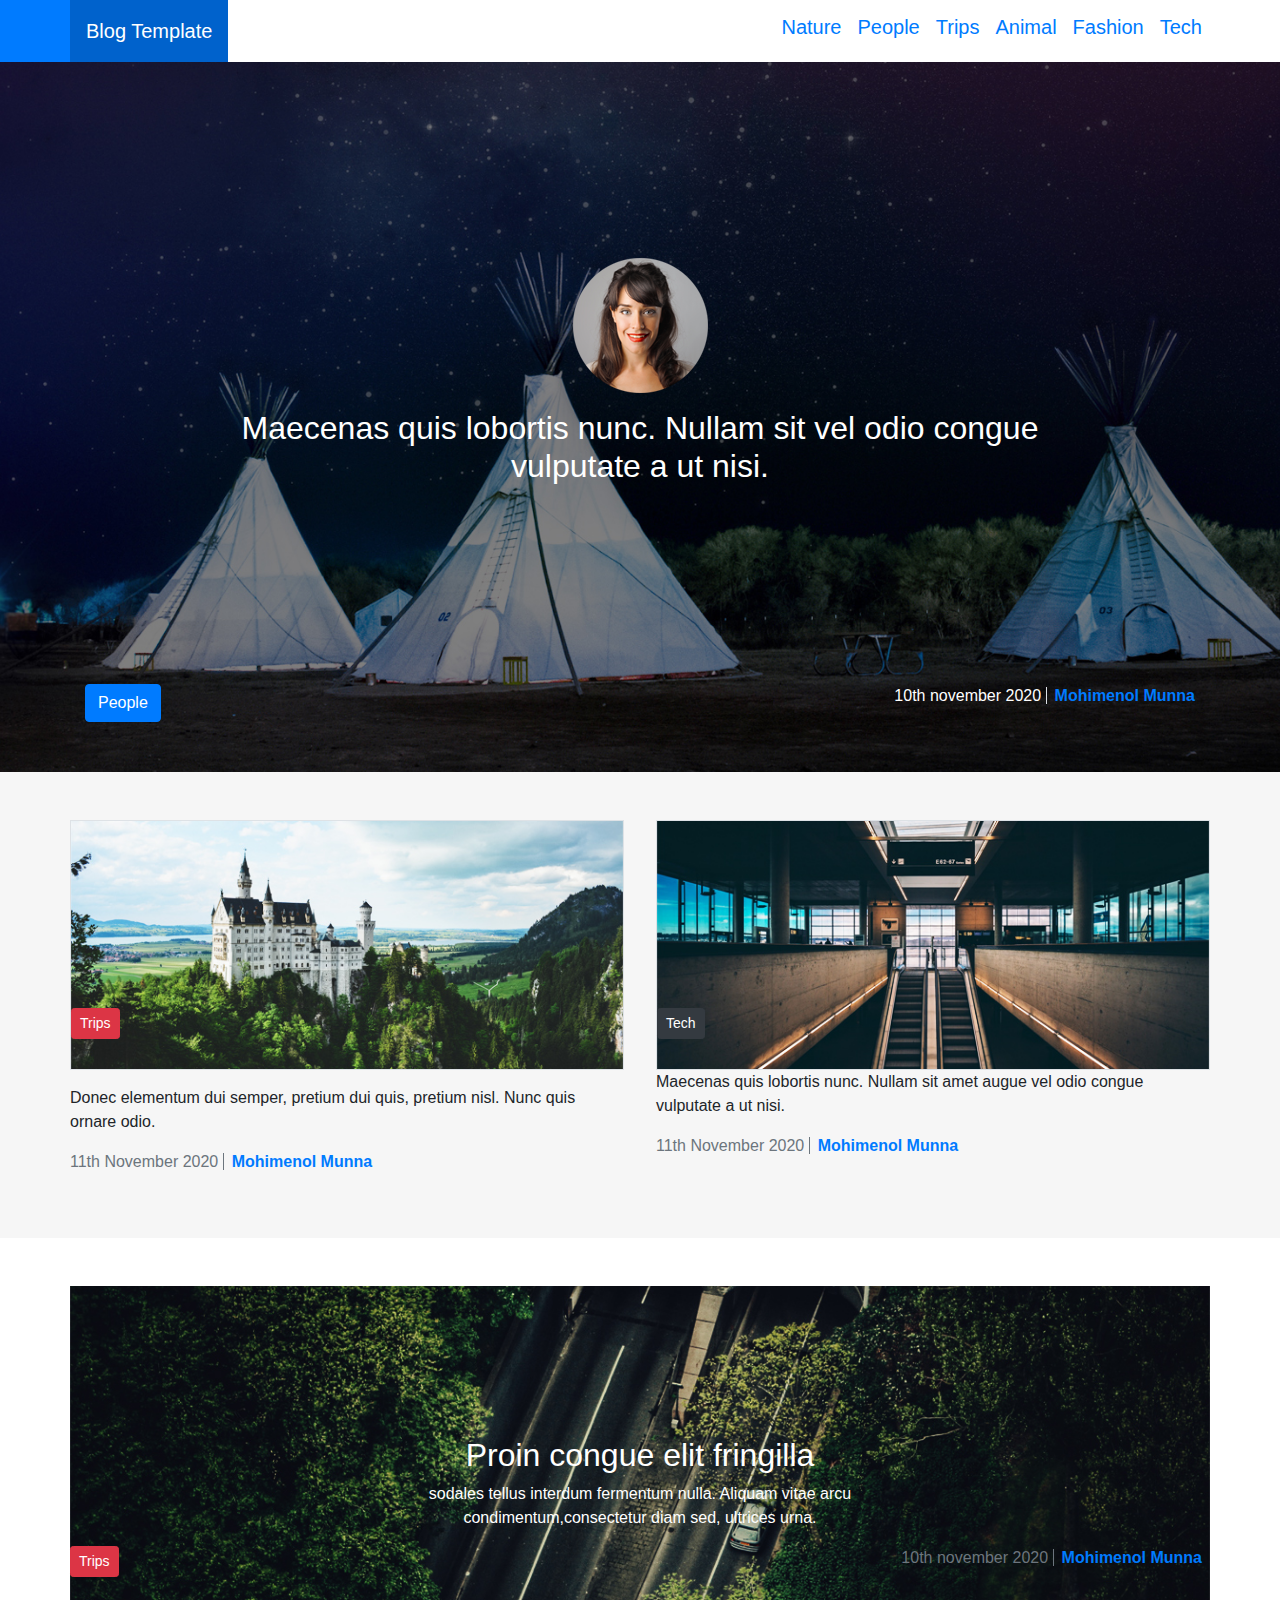
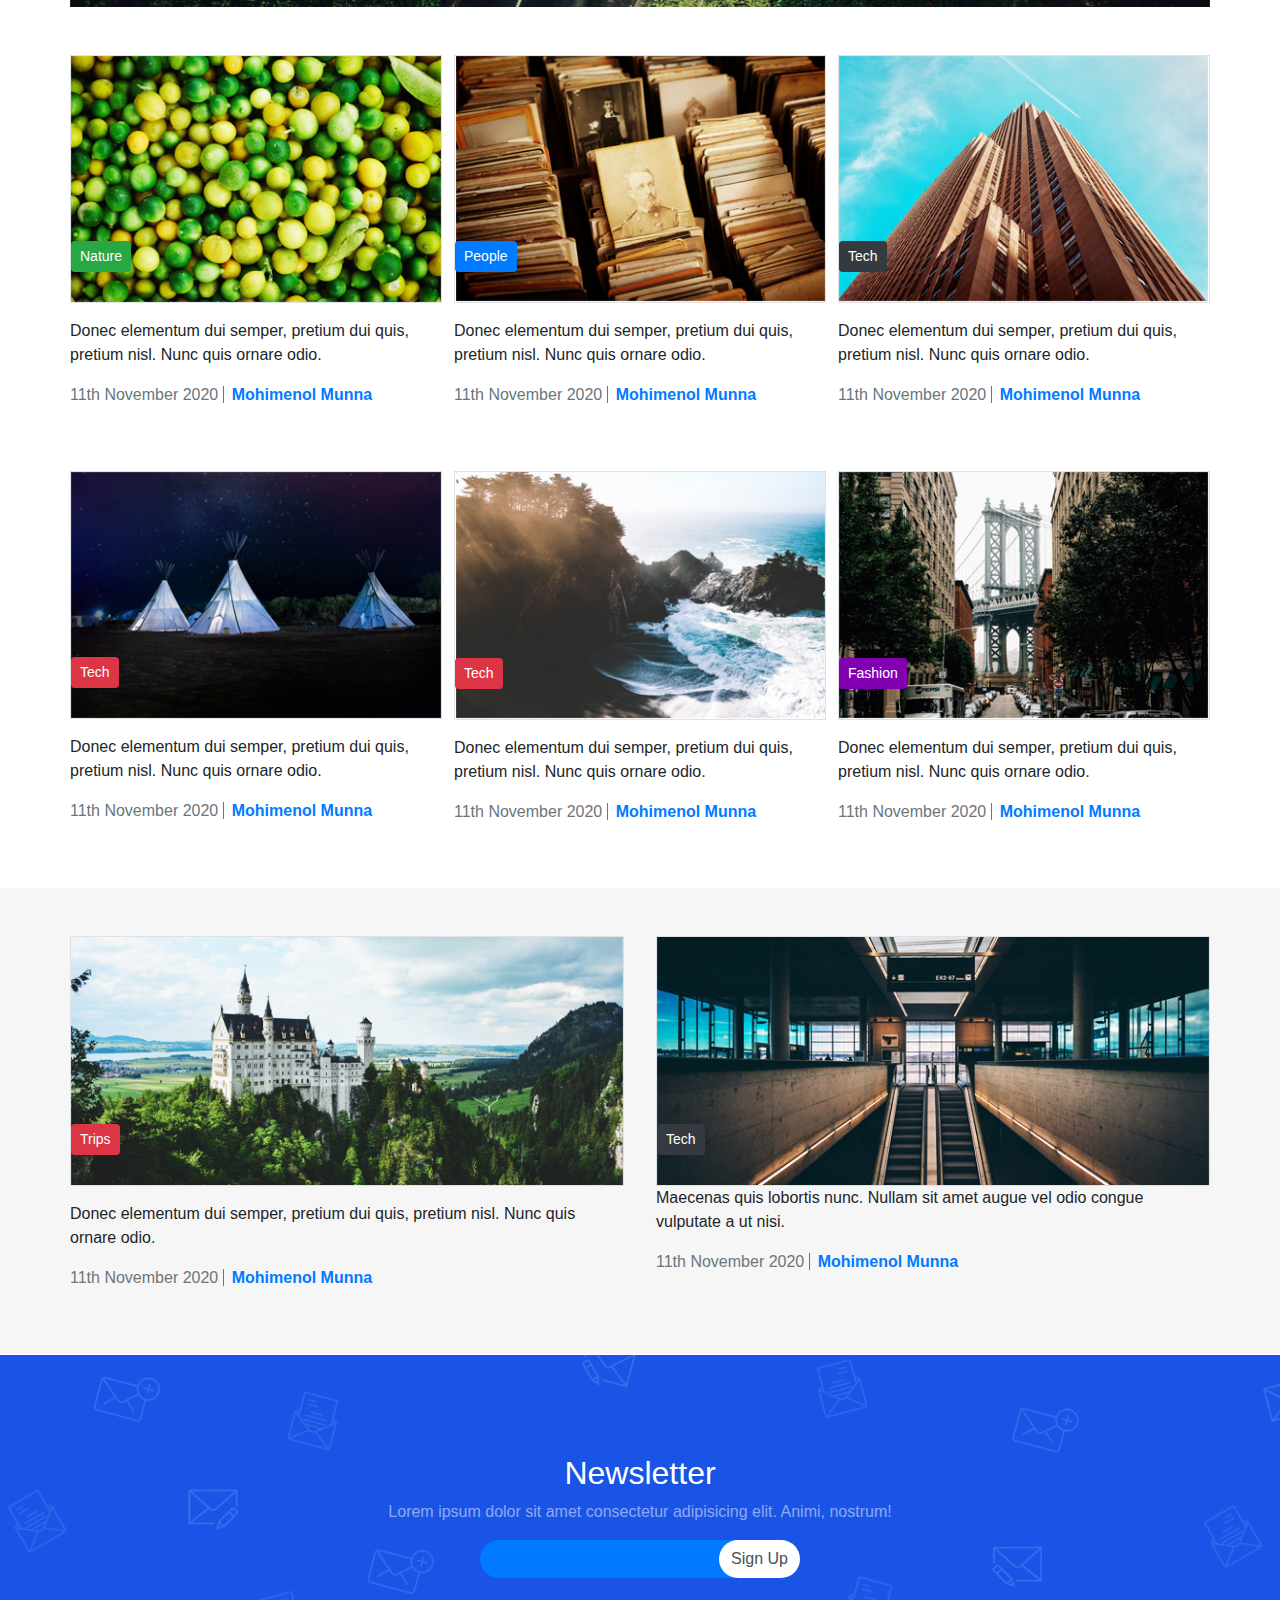
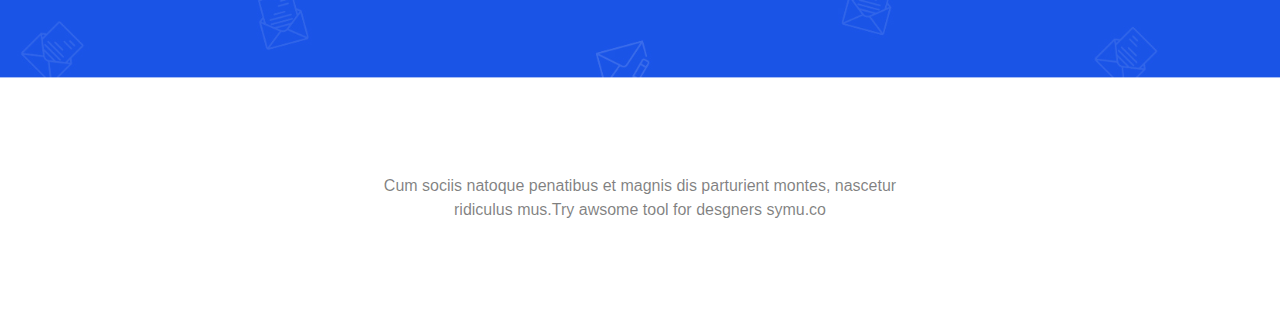
<file: by bootstrap/1.blog-final/index.html>
<!DOCTYPE html>
<html lang="en">
    <head>
        <meta charset="UTF-8">
        <meta name="viewport" content="width=device-width, initial-scale=1.0">
        <title>Blog Final With Bootstrap</title>

        <!-- Bootstrap  -->
        <link rel="stylesheet" href="css/bootstrap.min.css">

        <!-- Custom css -->
        <link rel="stylesheet" href="css/style.css">
    </head>

    <body class="m-0 p-0">
        <!-- Header Section  -->
        <header class="container-fluid px-0">
            <!-- navigation  -->
            <nav class="container navbar navbar-expand-md mx-auto p-0">
                <!-- brand/logo  -->
                <a href="#" class="navbar-brand bg-primary text-white p-3 brand">Blog Template</a>

                <!-- collapsible button   -->
                <button type="button" class="navbar-toggler" data-toggle="collapse" data-target="#collapsibleNavbar">
                    <span class="navbar-toggler-icon"></span>
                </button>
               

                <!-- menu  -->
                <div class="collapse navbar-collapse justify-content-end"           id="collapsibleNavbar">
                    <ul class="navbar-nav">
                        <li class="nav-item menu-item ">
                            <a href="#nature" class="nav-link h5 active">Nature</a>
                        </li>
                        <li class="nav-item menu-item">
                            <a href="#people" class="nav-link h5">People</a>
                        </li>
                        <li class="nav-item menu-item">
                            <a href="#trips" class="nav-link h5">Trips</a>
                        </li>
                        <li class="nav-item menu-item">
                            <a href="#animal" class="nav-link h5">Animal</a>
                        </li>
                        <li class="nav-item menu-item">
                            <a href="#fashion" class="nav-link h5">Fashion</a>
                        </li>
                        <li class="nav-item menu-item">
                            <a href="#tech" class="nav-link h5">Tech</a>
                        </li>
                    </ul>
                </div> 
            </nav>
            <!-- End Navigtion  -->
        </header>
        
        <!-- End Header Section  -->

        <!-- Hero Area  -->
        <div class="container-fluid px-0 hero-area">
            <div class="container">
                <!-- hero images  -->
                <div class="text-center mt-5 pt-5">
                    <img src="images/header-profile.png" alt="">
                </div>

                <!-- hero content -->
                <div class="w-75 mx-auto my-3 text-white text-center">
                    <h2>Maecenas quis lobortis nunc. Nullam sit vel odio congue vulputate a ut nisi.</h2>
                </div>

                <!-- hero footer  -->
                <div class="text-white hero-footer pt-5">
                    <a href="#" class="btn btn-primary">People</a>
                    <span class="float-right">
                        10th november 2020 <strong class="border-left pl-2 text-primary">Mohimenol Munna</strong>
                    </span>
                </div>
            </div>
        </div>
        <!-- End Hero Section  -->

        <!-- Medium Box  -->
        <div class="container-fluid px-0 py-5 medium-box">
            <div class="container">
                <div class="row">
                    <!-- Trips  -->
                    <div class="col-md-6 p-0 pr-3">
                        <!-- image  -->
                        <div class="border feature-image">
                            <img src="images/pic1.jpg" alt="trips" class="img-fluid">
                            <a href="#" class="btn btn-danger btn-sm text-white feature-item">Trips</a>
                        </div>
                        <p class="my-3">
                            Donec elementum dui semper, pretium dui quis, pretium nisl. Nunc quis ornare odio.
                        </p>
                        <p class="text-muted">
                            11th November 2020 <strong class="text-primary border-left border-secondary pl-2">Mohimenol Munna</strong>
                        </p>
                    </div>

                    <!-- Tech  -->
                    <div class="col-md-6 p-0 pl-3">
                        <!-- image  -->
                        <div class="border feature-image">
                            <img src="images/pic2.jpg" alt="trips" class="img-fluid">
                            <a href="#" class="btn btn-dark btn-sm text-white feature-item">Tech</a>
                        </div>
                        
                        <p>
                            Maecenas quis lobortis nunc. Nullam sit amet augue vel odio congue vulputate a ut nisi.
                        </p>
                        <p  class="text-muted">
                            11th November 2020 <strong class="text-primary border-left border-secondary pl-2">Mohimenol Munna</strong>
                        </p>
                    </div>
                </div>
            </div>
        </div>
        <!-- End Medium Box -->

        <!-- Large Box -->
        <div class="container-fluid">
            <div class="container large-box my-5">
                <!-- content  -->
                <div class="w-50 text-white mx-auto text-center">
                    <h2>Proin congue elit fringilla</h2>
                    <p>
                        sodales tellus interdum fermentum nulla. Aliquam vitae arcu condimentum,consectetur diam sed, ultrices urna. 
                    </p>
                </div>

                <!-- Large Box's footer  -->
                <div>
                    <a href="#" class="btn btn-danger btn-sm text-white">Trips</a>
                    <span class="float-right text-muted">10th november 2020 <strong class="text-primary border-left border-secondary px-2">Mohimenol Munna</strong></span>
                </div>
            </div>
        </div>
        <!-- End large Box  -->

        <!-- Small Box -->
        <div class="container-fluid my-3 px-0">
            <div class="container">
                <!-- small box first section -->
                <div class="row"> 
                    <!-- Nature  -->
                    <div class="col-md-4 px-0 pr-2">
                        <!-- image  -->
                        <div class="border feature-image">
                            <img src="images/p4.jpg" alt="trips" class="img-fluid">
                            <a href="#" class="btn btn-success btn-sm text-white feature-item">Nature</a>
                        </div>
                        <p class="my-3">
                            Donec elementum dui semper, pretium dui quis, pretium nisl. Nunc quis ornare odio.
                        </p>
                        <p class="text-muted">
                            11th November 2020 <strong class="text-primary border-left border-secondary pl-2">Mohimenol Munna</strong>
                        </p>
                    </div>

                    <!-- People  -->
                    <div class="col-md-4 px-1">
                        <!-- image  -->
                        <div class="border feature-image">
                            <img src="images/p5.jpg" alt="trips" class="img-fluid">
                            <a href="#" class="btn btn-primary btn-sm text-white feature-item">People</a>
                        </div>
                        <p class="my-3">
                            Donec elementum dui semper, pretium dui quis, pretium nisl. Nunc quis ornare odio.
                        </p>
                        <p class="text-muted">
                            11th November 2020 <strong class="text-primary border-left border-secondary pl-2">Mohimenol Munna</strong>
                        </p>
                    </div>

                    <!-- Tech -->
                    <div class="col-md-4 pl-2 pr-0">
                        <!-- image  -->
                        <div class="border feature-image">
                            <img src="images/p6.jpg" alt="trips" class="img-fluid">
                            <a href="#" class="btn btn-dark btn-sm text-white feature-item">Tech</a>
                        </div>
                        <p class="my-3">
                            Donec elementum dui semper, pretium dui quis, pretium nisl. Nunc quis ornare odio.
                        </p>
                        <p class="text-muted">
                            11th November 2020 <strong class="text-primary border-left border-secondary pl-2">Mohimenol Munna</strong>
                        </p>
                    </div>
                </div>
                <!-- end small box first section -->


                <!-- small box second section -->
                <div class="row my-5"> 
                    <!-- Trips  -->
                    <div class="col-md-4 pl-0 pr-2">
                        <!-- image  -->
                        <div class="border feature-image">
                            <img src="images/p7.jpg" alt="trips" class="img-fluid">
                            <a href="#" class="btn btn-danger btn-sm text-white feature-item">Tech</a>
                        </div>
                        <p class="my-3">
                            Donec elementum dui semper, pretium dui quis, pretium nisl. Nunc quis ornare odio.
                        </p>
                        <p class="text-muted">
                            11th November 2020 <strong class="text-primary border-left border-secondary pl-2">Mohimenol Munna</strong>
                        </p>
                    </div>

                    <!-- Trips 2  -->
                    <div class="col-md-4 px-1">
                         <!-- image  -->
                         <div class="border feature-image">
                            <img src="images/p8.jpg" alt="trips" class="img-fluid">
                            <a href="#" class="btn btn-danger btn-sm text-white feature-item">Tech</a>
                        </div>
                        <p class="my-3">
                            Donec elementum dui semper, pretium dui quis, pretium nisl. Nunc quis ornare odio.
                        </p>
                        <p class="text-muted">
                            11th November 2020 <strong class="text-primary border-left border-secondary pl-2">Mohimenol Munna</strong>
                        </p>
                    </div>

                    <!-- Fashion -->
                    <div class="col-md-4 pl-2 pr-0">
                        <!-- image  -->
                        <div class="border feature-image">
                            <img src="images/p9.jpg" alt="trips" class="img-fluid">
                            <a href="#" class="btn btn-sm text-white feature-item" style="background-color: #8200b2;">Fashion</a>
                        </div>
                        <p class="my-3">
                            Donec elementum dui semper, pretium dui quis, pretium nisl. Nunc quis ornare odio.
                        </p>
                        <p class="text-muted">
                            11th November 2020 <strong class="text-primary border-left border-secondary pl-2">Mohimenol Munna</strong>
                        </p>
                    </div>
                </div>
                <!-- end small box second section -->
            </div>
        </div>
        <!-- End Small Box  -->

        <!-- Medium Box 2 -->
        <div class="container-fluid px-0 py-5 medium-box">
            <div class="container">
                <div class="row">
                    <!-- Trips  -->
                    <div class="col-md-6 p-0 pr-3">
                        <!-- image  -->
                        <div class="border feature-image">
                            <img src="images/pic1.jpg" alt="trips" class="img-fluid">
                            <a href="#" class="btn btn-danger btn-sm text-white feature-item">Trips</a>
                        </div>
                        <p class="my-3">
                            Donec elementum dui semper, pretium dui quis, pretium nisl. Nunc quis ornare odio.
                        </p>
                        <p class="text-muted">
                            11th November 2020 <strong class="text-primary border-left border-secondary pl-2">Mohimenol Munna</strong>
                        </p>
                    </div>

                    <!-- Tech  -->
                    <div class="col-md-6 p-0 pl-3">
                        <!-- image  -->
                        <div class="border feature-image">
                            <img src="images/pic2.jpg" alt="trips" class="img-fluid">
                            <a href="#" class="btn btn-dark btn-sm text-white feature-item">Tech</a>
                        </div>
                        
                        <p>
                            Maecenas quis lobortis nunc. Nullam sit amet augue vel odio congue vulputate a ut nisi.
                        </p>
                        <p  class="text-muted">
                            11th November 2020 <strong class="text-primary border-left border-secondary pl-2">Mohimenol Munna</strong>
                        </p>
                    </div>
                </div>
            </div>
        </div>
        <!-- End Medium Box -->

        <!-- Newsletter  -->
        <div class="container-fluid newsletter">
            <div class="container w-50 mx-auto text-center px-0">
                <h2 class="text-white">Newsletter</h2>
                <p class="text-white-50">Lorem ipsum dolor sit amet consectetur adipisicing elit. Animi, nostrum!</p>
                <form class="form-inline w-50 mx-auto">
                    <input type="text" class="form-control w-100 bg-primary pl-3 pr-5">
                    <input type="submit" class="form-control bg-white" value="Sign Up">
                </form>
            </div>
        </div>
        <!-- End Newsletter  -->

        <!-- Footer  -->
        <footer class="container-fluid  bg-white">
            <div class="container my-5">
                <div class="w-50 mx-auto text-center py-5">
                    <p class="m-0 text-black-50">
                        Cum sociis natoque penatibus et magnis dis parturient montes, nascetur ridiculus mus.Try awsome tool for desgners symu.co
                    </p>
                </div>
            </div>
        </footer>
        <!-- End Footer  -->


        


        <!-- scripts  -->

            <!-- Bootstrap  -->
            <script src="js/jQuery.min.js"></script>
            <script src="js/bootstrap.min.js"></script>

        <!-- End Scripts  -->
    </body>
</html>
</file>
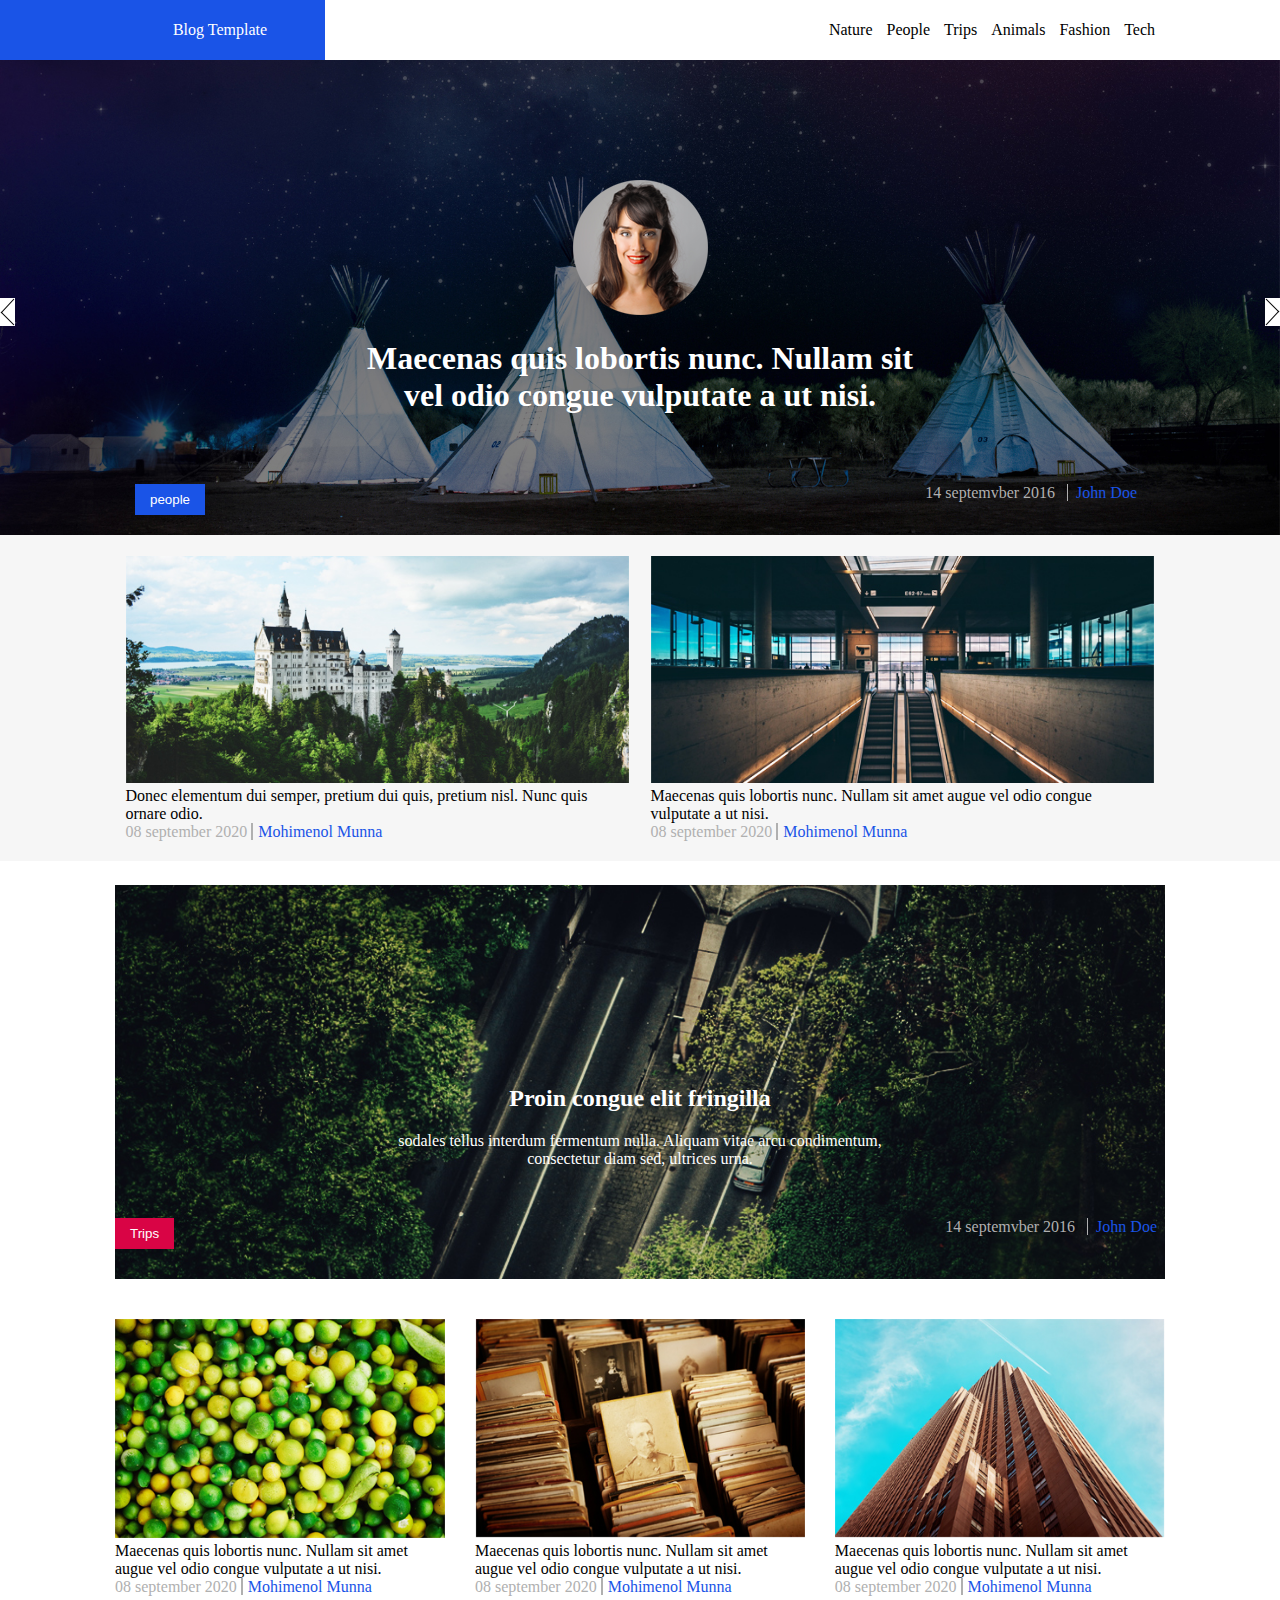
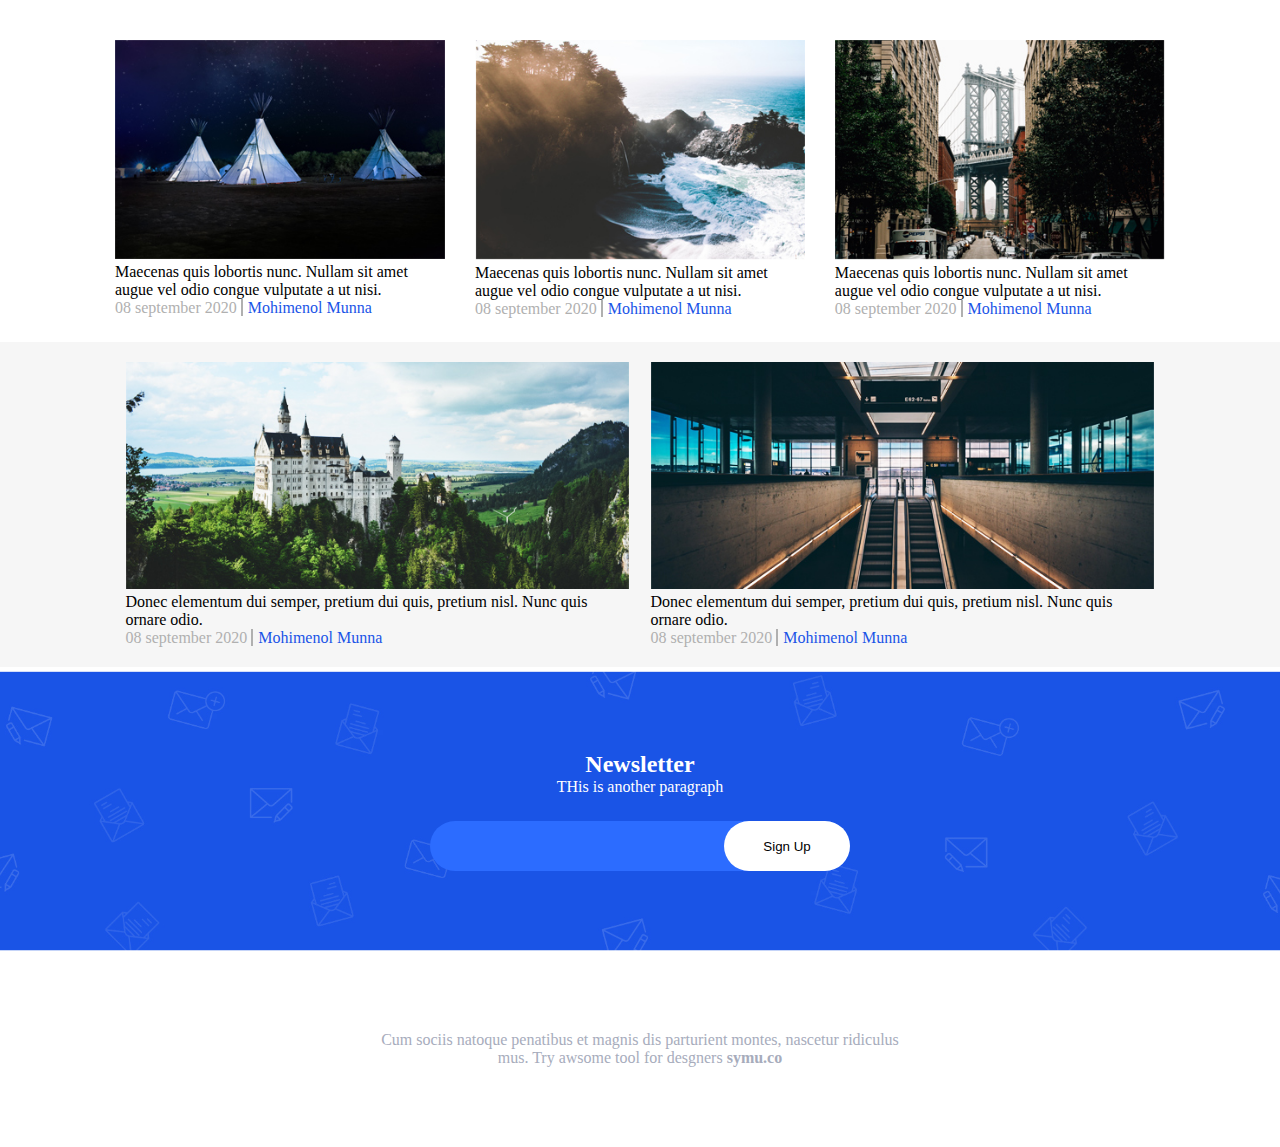
<file: by css/1.blog-final/index.html>
<!DOCTYPE html>
<html lang="en">
<head>
    <meta charset="UTF-8">
    <meta name="viewport" content="width=device-width, initial-scale=1.0">
    <title>Blog Final</title>

    <!-- Custom css -->
    <link rel="stylesheet" href="css/style.css">
</head>
<body>


    <!-- Navigation Menu -->
    <nav class="navigation-menu">
        <div class="container">
            <div class="brand">
                <a href="#">Blog Template</a>
            </div>
            <div class="menu-list">
                <ul>
                    <li><a href="#">Nature</a></li>
                    <li><a href="#">People</a></li>
                    <li><a href="#">Trips</a></li>
                    <li><a href="#">Animals</a></li>
                    <li><a href="#">Fashion</a></li>
                    <li><a href="#">Tech</a></li>
                </ul>
            </div>
        </div>
    </nav>

    <!-- header section  -->
    <header class="header">
        <div class="container">
            <div class="profile">
                <img src="images/header-profile.png" alt="">
            </div>
            <div class="content">
                <h1>
                    Maecenas quis lobortis nunc. Nullam sit
                    vel odio congue vulputate a ut nisi.
                </h1>
            </div>
            <div class="extra">
                <button>people</button>
                <p>
                    <span>14 septemvber 2016</span> <span> John Doe</span>
                </p>
            </div>
        </div>
        <!-- slider icon  -->
        <div class="left-icon">
            <img src="images/s1.jpg" alt="">
        </div>
        <div class="right-icon">
            <img src="images/s2.jpg" alt="">
        </div>
    </header>

    <!-- First Content Section -->
    <div class="first-section">
        <div class="container">
            <div class="card">
                <img src="images/pic1.jpg" alt="">
                <p>Donec elementum dui semper, pretium dui quis, pretium nisl. Nunc quis ornare odio.</p>
                <p>
                    <span>08 september 2020 </span> <span>Mohimenol Munna</span>
                </p>
            </div>
            <div class="card">
                <img src="images/pic2.jpg" alt="">
                <p>Maecenas quis lobortis nunc. Nullam sit amet augue vel odio congue vulputate a ut nisi.</p>
                <p>
                    <span>08 september 2020 </span> <span>Mohimenol Munna</span>
                </p>
            </div>
        </div>
    </div>

    <!-- Second Content Section  -->
    <div class="second-section">
        <div class="container">
            <div class="second-sub-section1">
                <h2>Proin congue elit fringilla</h2>
                <p>
                    sodales tellus interdum fermentum nulla. Aliquam vitae arcu condimentum,
                    consectetur diam sed, ultrices urna. 
                </p>
                <div class="extra">
                    <button>Trips</button>
                    <p>
                        <span>14 septemvber 2016</span> <span> John Doe</span>
                    </p>
                </div>
            </div>
            <div class="second-sub-section2">
                <div class="card">
                    <img src="images/p4.jpg" alt="">
                    <p>Maecenas quis lobortis nunc. Nullam sit amet augue vel odio congue vulputate a ut nisi.</p>
                    <p>
                        <span>08 september 2020 </span> <span>Mohimenol Munna</span>
                    </p>
                </div>
                <div class="card">
                    <img src="images/p5.jpg" alt="">
                    <p>Maecenas quis lobortis nunc. Nullam sit amet augue vel odio congue vulputate a ut nisi.</p>
                    <p>
                        <span>08 september 2020 </span> <span>Mohimenol Munna</span>
                    </p>
                </div>
                <div class="card">
                    <img src="images/p6.jpg" alt="">
                    <p>Maecenas quis lobortis nunc. Nullam sit amet augue vel odio congue vulputate a ut nisi.</p>
                    <p>
                        <span>08 september 2020 </span> <span>Mohimenol Munna</span>
                    </p>
                </div>
            </div>
            <div class="second-sub-section2">
                <div class="card">
                    <img src="images/p7.jpg" alt="">
                    <p>Maecenas quis lobortis nunc. Nullam sit amet augue vel odio congue vulputate a ut nisi.</p>
                    <p>
                        <span>08 september 2020 </span> <span>Mohimenol Munna</span>
                    </p>
                </div>
                <div class="card">
                    <img src="images/p8.jpg" alt="">
                    <p>Maecenas quis lobortis nunc. Nullam sit amet augue vel odio congue vulputate a ut nisi.</p>
                    <p>
                        <span>08 september 2020 </span> <span>Mohimenol Munna</span>
                    </p>
                </div>
                <div class="card">
                    <img src="images/p9.jpg" alt="">
                    <p>Maecenas quis lobortis nunc. Nullam sit amet augue vel odio congue vulputate a ut nisi.</p>
                    <p>
                        <span>08 september 2020 </span> <span>Mohimenol Munna</span>
                    </p>
                </div>
            </div>
        </div>
    </div>

    <!-- Third Content Section  -->
    <div class="first-section">
        <div class="container">
            <div class="card">
                <img src="images/p10.jpg" alt="">
                <p>Donec elementum dui semper, pretium dui quis, pretium nisl. Nunc quis ornare odio.</p>
                <p>
                    <span>08 september 2020 </span> <span>Mohimenol Munna</span>
                </p>
            </div>
            <div class="card">
                <img src="images/pic2.jpg" alt="">
                <p>Donec elementum dui semper, pretium dui quis, pretium nisl. Nunc quis ornare odio.</p>
                <p>
                    <span>08 september 2020 </span> <span>Mohimenol Munna</span>
                </p>
            </div>
        </div>
    </div>

    <!-- Newsletter  -->
    <section class="newsletter">
        <div class="container">
            <div class="content">
                <h2>Newsletter</h2>
                <p>THis is another paragraph</p>
                <div class="subscribe">
                    <input type="email">
                    <input type="submit" value="Sign Up">
                </div>
            </div>
        </div>
    </section>

    <!-- Footer  -->
    <footer>
        <div class="container">
            <div class="footer-content">
                <p>
                    Cum sociis natoque penatibus et magnis dis parturient montes, nascetur ridiculus mus.
                    Try awsome tool for desgners<strong> symu.co</strong>
                </p>
            </div>
        </div>
    </footer>
</body>
</html>
</file>
<file: by bootstrap/1.blog-final/css/style.css>
/*========================
    header CSS
==========================*/
.brand{
    position: relative;
}


.brand::before{

    position: absolute;
    content: '';
    top: 0;
    right: 100%;
    left: -3000px;
    bottom: 0;
    background-color: #007BFF;
}


.menu-item:hover{

    /* border-bottom: 2px solid #007BFF; */

}


/*===========================
    hero area  
=============================*/
.hero-area{

    background-image: url(../images/header-background.jpg);
    background-position: center center;
    background-size: cover;
    padding: 100px 0px 50px;

}

.hero-footer{

    margin-top: 150px;
}

/*========================
    medium box CSS
==========================*/
.medium-box{

    background-color: #f6f6f6;
}

.feature-image{
    position: relative;
}

.feature-item{
    position: absolute;
    left: 0px;
    bottom: 30px;
}

/*========================
    large box CSS
==========================*/

.large-box{

    background-image: url(../images/pic-3.jpg);
    background-position: center center;
    background-size: cover;
    padding: 150px 0px 30px;
}

/*========================
    large box CSS
==========================*/
.newsletter{

    background-image: url(../images/news.jpg);
    background-position: center center;
    background-size: cover;
    padding: 100px 0px;
}

.newsletter form{

    position: relative;
}

.newsletter form input[type=text] {

    border: none;
    border-radius: 20px;
}

.newsletter form input[type=submit] {

    position: absolute;
    right: 0;
    border: none;
    border-radius: 20px;
}
</file>
<file: by css/1.blog-final/css/style.css>
/*==============================
    Common CSS
================================*/
*{
    box-sizing: border-box;
}

body{
    padding: 0px;
    margin: 0px;
}

ul{
    list-style-type: none;
    margin: 0px;
    padding: 0px;
}

a{
    text-decoration: none;
}

img{

    max-width: 100%;
    height: auto;
}

.container{

    max-width: 1050px;
    width: 95%;
    margin: 0 auto;
}

/*==============================
    Navigation Menu CSS
================================*/
.navigation-menu{

    display: block;
    line-height: 60px;
    
}

.navigation-menu .brand{

    width: 20%;
    float: left;
    background-color: #1a54e7;
    text-align: center;
    position: relative;
}

.brand::before{

    position: absolute;
    content: '';
    background-color: #1a54e7;
    top: 0;
    left: -3000px;
    bottom: 0;
    right: 100%;
    
}


.navigation-menu .brand a{

    color: #ffffff;
}

.navigation-menu .menu-list{
    
    width: 80%;
    float: left;
    background-color: #ffffff;
}

.menu-list ul{

   text-align: right;

}

.menu-list ul li{

    display: inline-block;
    margin-right: 10px;
}

.menu-list ul li:hover{

    color: #1a54e7;
    border-bottom: 2px solid #1a54e7;
}

.menu-list ul li a{

    color: black;
}

.navigation-menu::before{
    content: '';
    clear: both;
    display: table;
}

.navigation-menu::after{
    content: '';
    clear: both;
    display: table;
}
/*==============================
    Header Section CSS
================================*/
.header{

    width: 100%;
    height: auto;
    padding-top: 100px;
    position: relative;
    background-image: url(../images/header-background.jpg);
    background-position: center;
    background-size: cover;
    background-repeat: no-repeat;
}
/* slider icon  */
.left-icon{

    position: absolute;
    top: 50%;
    left: 0;
}
.right-icon{

    position: absolute;
    top: 50%;
    right: 0;
}


.header .container{
    padding: 20px;

}

.header .profile{

    text-align: center;
}

.header .content{

    width: 55%;
    margin: 0 auto;
    text-align: center;
    color: #ffffff;
}
.header .extra{

    margin-top: 70px;

}
.header .extra button{

    background-color: #1a54e7;
    padding: 8px 15px;
    color: #ffffff;
    border: none;
}
.header .extra p{

    float: right;
}

.header .extra p span{

    margin-right: 8px;
    color: #b0b0b0;
}

.header .extra p span:last-child{

   color: #1a54e7;
   border-left: 1px solid #b0b0b0;
   padding-left: 8px;

}



.header::before{
    content: '';
    clear: both;
    display: table;
}

.header::after{
    content: '';
    clear: both;
    display: table;
}

/*==============================
    First & third Content Section CSS
================================*/
.first-section{

    width: 100%;
    background-color: #f6f6f6;
    display: inline-block;
    margin: 0 auto;
    padding: 10px 0;

}

.first-section .container .card{

    width: 48%;
    float: left;
    margin: 1%;
}

.card p span:first-child{

    color: #b0b0b0;
    border-right: 2px solid #b0b0b0;
}

.card p span:last-child{

    color: #1a54e7;
    margin-left: 5px;
}

.first-section::before{
    content: '';
    clear: both;
    display: table;
}

.first-section::after{
    content: '';
    clear: both;
    display: table;
}

/*==============================
    Second Content Section CSS
================================*/
.second-section{

    width: 100%;
    display: inline-block;
    margin: 20px 0px;
}


        /*==============================
            Second sub Section1 CSS
        ================================*/
.second-section .second-sub-section1{

    width: 100%;
    padding: 100px 0px 30px;
    color: #ffffff;
    background-image: url(../images/pic-3.jpg);
    background-position: center center;
    background-size: cover;
    background-repeat: no-repeat;
}

.second-sub-section1 h2{
    margin-top: 100px;
    text-align: center;
}

.second-sub-section1 p{
    
    width: 50%;
    text-align: center;
    margin: 0 auto;

}

.second-sub-section1 .extra{

    margin-top: 50px;

}
.second-sub-section1 .extra button{

    background-color: #d90445;
    padding: 8px 15px;
    color: #ffffff;
    border: none;
}
.second-sub-section1 .extra p{

    float: right;
    text-align: right;
}

.second-sub-section1 .extra p span{

    margin-right: 8px;
    color: #b0b0b0;
}

.second-sub-section1 .extra p span:last-child{

   color: #1a54e7;
   border-left: 1px solid #b0b0b0;
   padding-left: 8px;

}

        /*==============================
            Second sub Section2 and Section3 CSS
        ================================*/

.second-section .second-sub-section2{

    width: 100%;
    margin-top: 40px;
    display: inline-block;
}

.second-sub-section2 .card{

    width: 31.42%;
    float: left;
    margin-right: 30px;
}

.second-sub-section2 .card:last-child{

    margin-right: 0px;
}

/*==============================
    Newsletter CSS
================================*/
.newsletter{

    width: 100%;
    background-image: url(../images/news.jpg);
    background-position: center center;
    background-size: cover;
    background-repeat: no-repeat;
    padding: 80px 0;
}

.newsletter .content{

    width: 40%;
    margin: 0 auto;
    text-align: center;
    color: #ffffff;
}


.newsletter .content h2, p{
    padding: 0px;
    margin: 0px;
}

.subscribe{
    
    position: relative;
    margin-top: 25px;
}

.subscribe input[type=email] {

    width: 100%;
    height: 50px;
    border: none;
    border-radius: 25px;
    background-color: #2c6cff;

}

.subscribe input[type=submit] {

    width: 30%;
    position: absolute;
    right: 0;
    height: 50px;
    border: none;
    border-radius: 25px;
    background-color: #ffffff;

}


/*==============================
    Footer CSS
================================*/
footer{

    width: 100%;
    background-color: #ffffff;
    padding: 80px 0;
}

.footer-content{

    width: 50%;
    margin: 0 auto;
    text-align: center;
    color: #a7acbc;
}

/*=======================================
    The End
=========================================*/
</file>
